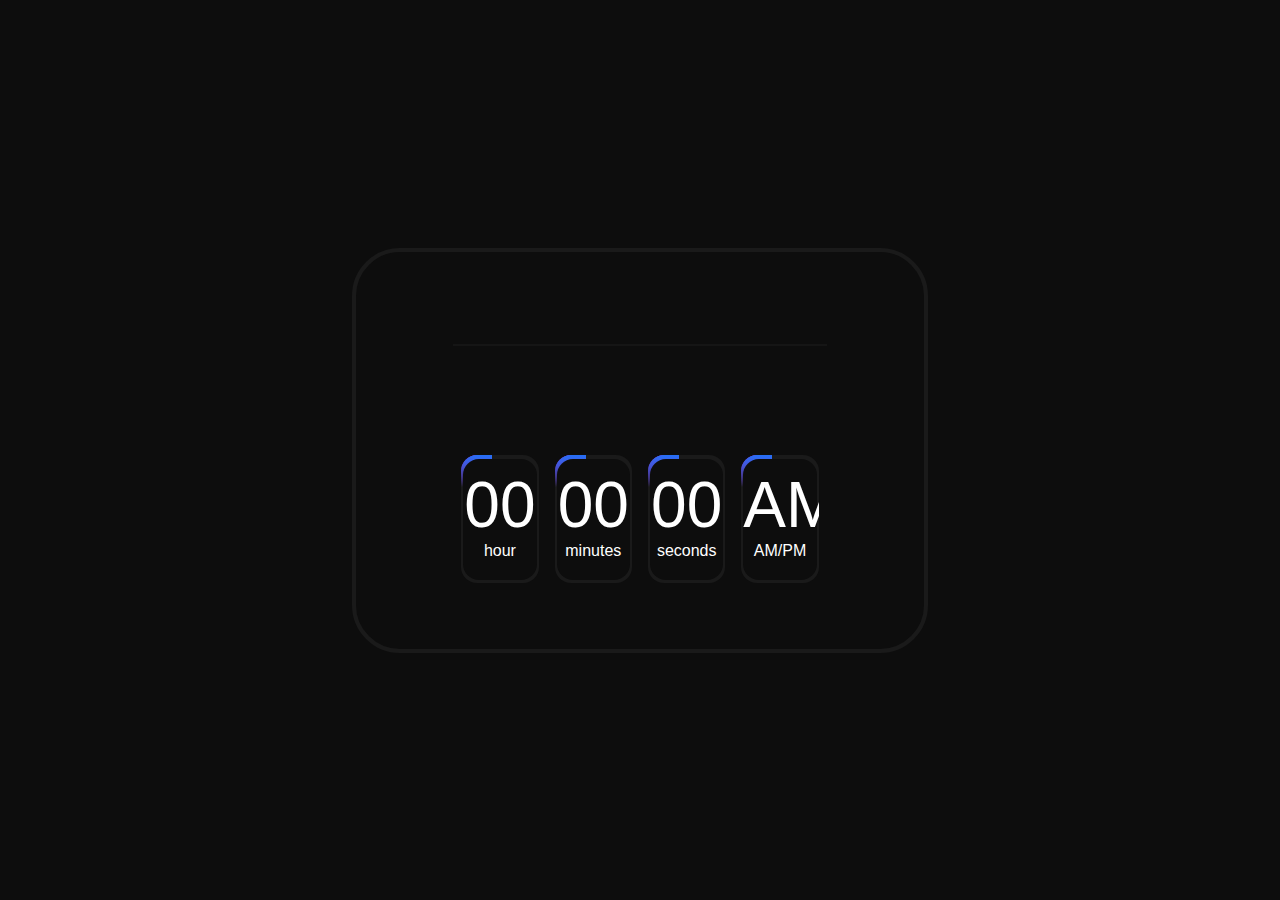
<file: clock/index.html>
<!DOCTYPE html>
<html lang="en">
<head>
  <meta charset="utf-8">
  <title>Digital Clock</title>
  <link rel="stylesheet" href="style.css">
</head>
<body>
  <main class="container">
    <h1 class="day" id="day"></h1>
    <div class="box">
      <div class="clock">
        <div class="front-clock">
          <div id="hour">00</div>
          <p>hour</p>
        </div>
      </div>
      <div class="clock">
        <div class="front-clock">
          <div id="minute">00</div>
          <p>minutes</p>
        </div>
      </div>
      <div class="clock">
        <div class="front-clock">
          <div id="second">00</div>
          <p>seconds</p>
        </div>
      </div>
      <div class="clock">
        <div class="front-clock">
          <div id="ampm">AM</div>
          <p>AM/PM</p>
        </div>
      </div>
    </div>
    <script src="app.js"></script>
  </main>
</body>
</html>
</file>
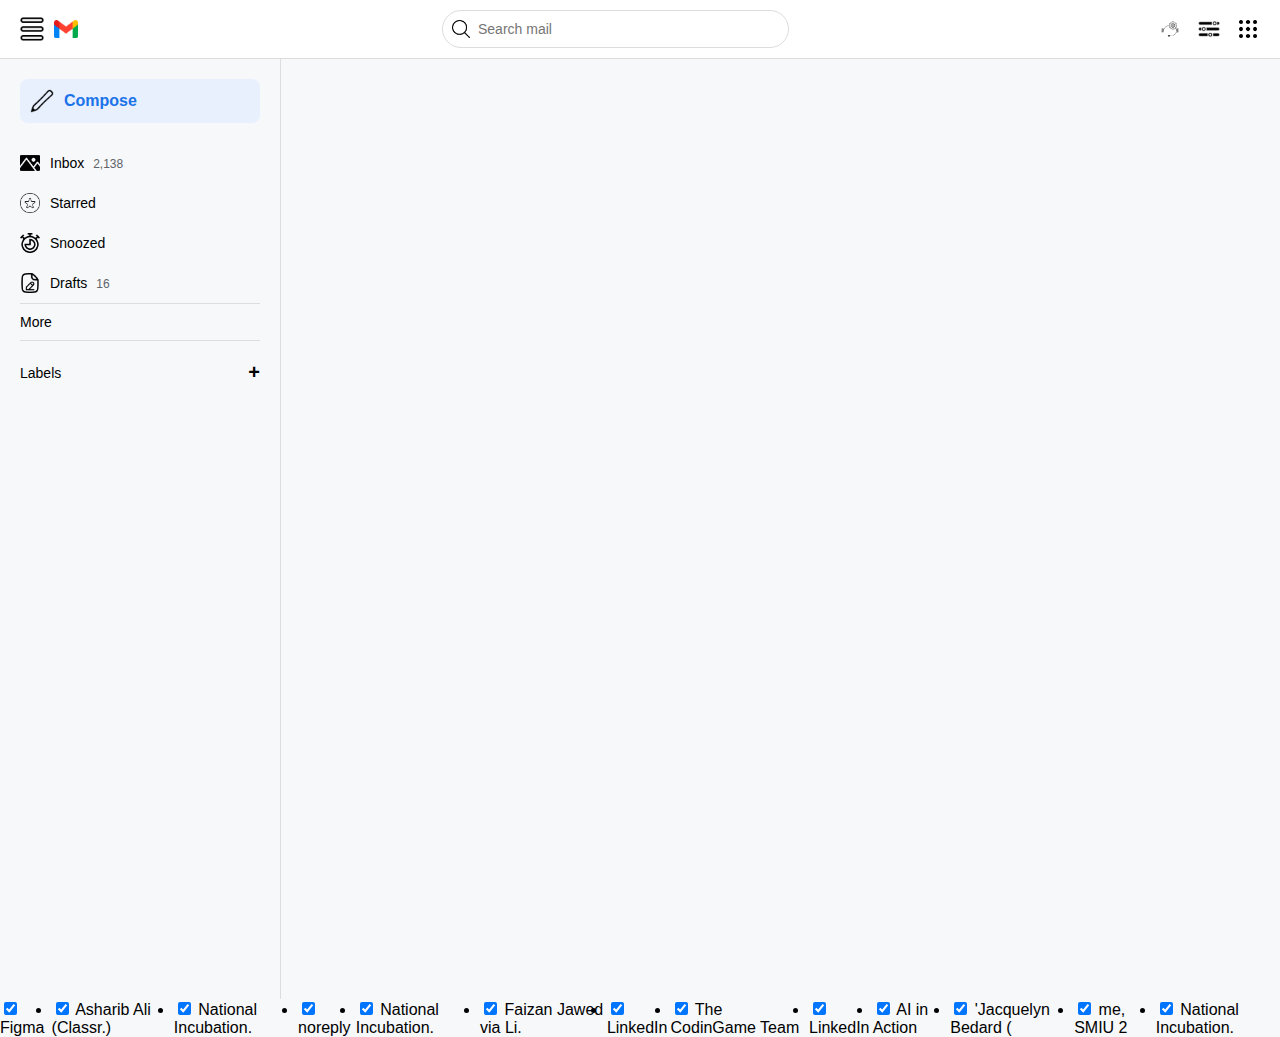
<file: gmail clone/index.html>
<!DOCTYPE html>
<html lang="en">
<head>
    <meta charset="UTF-8">
    <meta name="viewport" content="width=device-width, initial-scale=1.0">
    <title>Simple Navbar</title>
    <link rel="stylesheet" href="styles.css">
</head>
<body>

    <!-- Navbar -->
    <div class="navbar">
        <!-- Left side items -->
        <div class="left">
            <img src="./three-lines_8385288.png" alt="3 line menu">
            <img src="./gmail_5968534.png" alt="gmail logo">
        </div>

        <!-- Center items -->
        <div class="middle">
            <input type="text" placeholder="Search mail">
            <img src="./search-interface-symbol.png" alt="search">
        </div>

        <!-- Right side items -->
        <div class="right">
            <img src="./—Pngtree—technical support icon for your_4817714.png" alt="support">
            <img src="./setting_6423619.png" alt="setting">
            <img src="./dots-9-svgrepo-com.png" alt="app menu">
        </div>
    </div>

    <!-- Left sidebar -->
    <div class="sidebar">
        <!-- Compose button -->
        <div class="compose-box">
            <img src="./PEN ICON.png" alt="pen icon">
            <h2>Compose</h2>
        </div>
        <!-- Inbox -->
        <div class="sidebar-item">
            <img src="./image icon.png" alt="inbox icon">
            <h3>Inbox <span class="badge">2,138</span></h3>
        </div>
        <!-- Starred -->
        <div class="sidebar-item">
            <img src="./star icon.png" alt="star icon">
            <h3>Starred</h3>
        </div>
        <!-- Snoozed -->
        <div class="sidebar-item">
            <img src="./timmer icon.png" alt="clock icon">
            <h3>Snoozed</h3>
        </div>
        <!-- Drafts -->
        <div class="sidebar-item">
            <img src="./draft icon.png" alt="draft icon">
            <h3>Drafts <span class="badge">16</span></h3>
        </div>
        <!-- More -->
        <div class="sidebar-item more">
            <h3>More</h3>
        </div>
        <!-- Labels -->
        <div class="sidebar-item labels">
            <h3>Labels</h3>
            <span class="plus-icon">+</span>
        </div>
    </div>
    <div class=" middle ">

        <li><input type="checkbox" id="figma" checked> <label for="figma">Figma</label></li>
        <li><input type="checkbox" id="asharib" checked> <label for="asharib">Asharib Ali (Classr.)</label></li>
        <li><input type="checkbox" id="national" checked> <label for="national">National Incubation.</label></li>
        <li><input type="checkbox" id="noreply" checked> <label for="noreply">noreply</label></li>
        <li><input type="checkbox" id="national2" checked> <label for="national2">National Incubation.</label></li>
        <li><input type="checkbox" id="faizan" checked> <label for="faizan">Faizan Jawed via Li.</label></li>
        <li><input type="checkbox" id="linkedin" checked> <label for="linkedin">LinkedIn</label></li>
        <li><input type="checkbox" id="codinggame" checked> <label for="codinggame">The CodinGame Team</label></li>
        <li><input type="checkbox" id="linkedin2" checked> <label for="linkedin2">LinkedIn</label></li>
        <li><input type="checkbox" id="action" checked> <label for="action">AI in Action</label></li>
        <li><input type="checkbox" id="jacquelyn" checked> <label for="jacquelyn">'Jacquelyn Bedard (</label></li>
        <li><input type="checkbox" id="smiu" checked> <label for="smiu">me, SMIU 2</label></li>
        <li><input type="checkbox" id="national3" checked> <label for="national3">National Incubation.</label></li>
    </ul>
    </div>

</body>
</html>
</file>
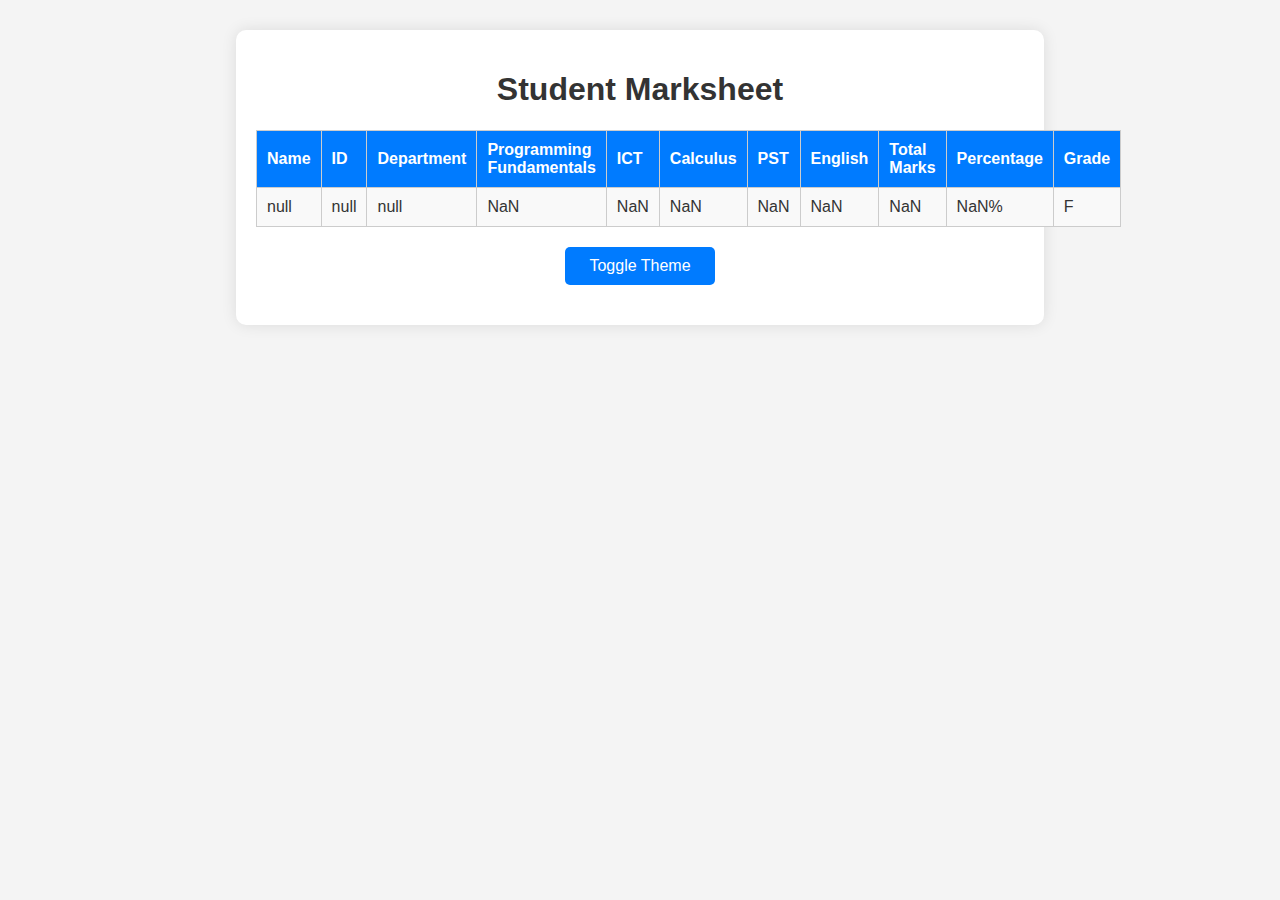
<file: MarkSheet_jS/index.html>
<!DOCTYPE html>
<html lang="en">
<head>
    <meta charset="UTF-8">
    <meta name="viewport" content="width=device-width, initial-scale=1.0">
    <title>Student Marksheet</title>
    <link rel="stylesheet" href="style.css">
</head>
<body class="light">

    <div id="container">
        <h1 id="title">Student Marksheet</h1>

        <div id="info">
            <table id="marksTable"></table>
        </div>

        <button class="theme-btn" onClick="toggleTheme()">Toggle Theme</button>
    </div>
    
    <script src="./app.js"></script>
</body>
</html>
</file>
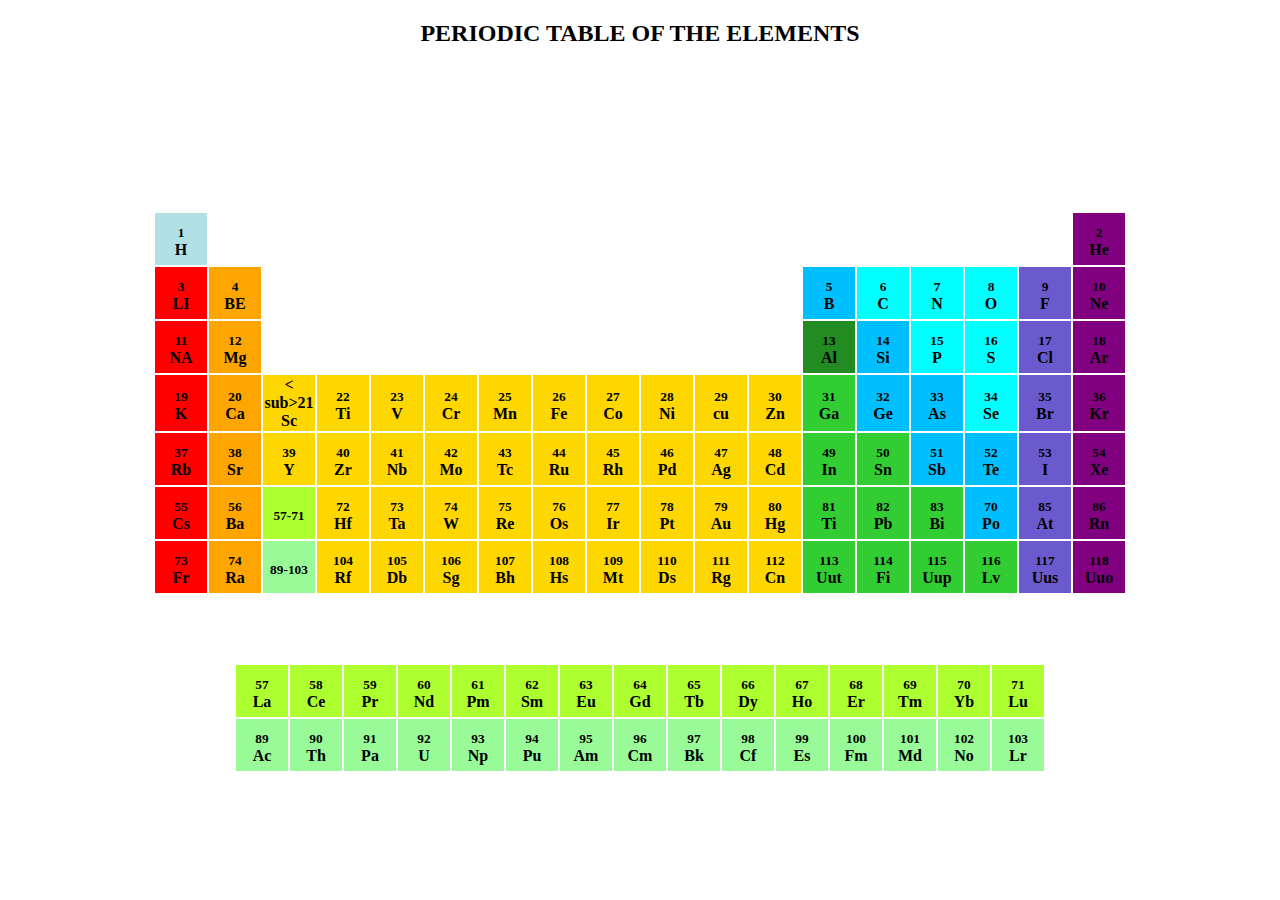
<file: PRIODETIC TABLE/index.html>
<!DOCTYPE html>
<html lang="en">
<head>
    <meta charset="UTF-8">
    <meta name="viewport" content="width=device-width, initial-scale=1.0">
    <title>Document</title>
</head>
<body>

    <center>
        <h2>PERIODIC TABLE OF THE ELEMENTS</h2>
    </center>
    <center>
        <table border="0">
<tr align="center">
    <th width="50" height=50" bgcolor="#B0E0E6" >  <sub>1</sub>  <br> H   </th>

    <div><th width="50" height="50"></th><th width="50" height="50"></th><th width="50" height="50"></th><th width="50" height="50"></th><th width="50" height="50"></th><th width="50" height="50"></th><th width="50" height="50"></th><th width="50" height="50"></th><th width="50" height="50"></th><th width="50" height="50"></th><th width="50" height="50"></th><th width="50" height="50"></th><th width="50" height="50"></th><th width="50" height="50"></th><th width="50" height="50"></th><th width="50" height="50"></th></div>
   <!-- Hidden empty cells end --> 
    <th width="50" height="50" bgcolor="#800080" >  <sub>2</sub>  <br> He </th>
</tr>
<br>

<tr align="center">
    <th width="50" height=50" bgcolor="#FF0000" >  <sub>3</sub>  <br> LI </th>

    <div><th width="50" height="50" bgcolor="#FFA500"> <sub>4</sub>  <br>  BE </th>
        <th width="50" height="50"></th>
        <th width="50" height="50"></th>
        <th width="50" height="50"></th>
        <th width="50" height="50"></th>
        <th width="50" height="50"></th>
        <th width="50" height="50"></th>
        <th width="50" height="50"></th>
        <th width="50" height="50"></th>
        <th width="50" height="50"></th>
        <th width="50" height="50"></th>
        <th width="50" height="50" bgcolor="#00BFFF">  <sub>5</sub>  <br> B </th>
        <th width="50" height="50" bgcolor="#00FFFF">  <sub>6</sub>  <br> C </th>
        <th width="50" height="50" bgcolor="#00FFFF">  <sub>7</sub>  <br> N </th>
        <th width="50" height="50" bgcolor="#00FFFF">  <sub>8</sub>  <br> O </th>
        <th width="50" height="50" bgcolor="#6A5ACD">  <sub>9</sub>  <br> F </th>
    </div>
        
        <th width="50" height="50" bgcolor="#800080" >  <sub>10</sub>  <br> Ne </th>
</tr>
<br>

<tr align="center">
    <th width="50" height=50" bgcolor="#FF0000" >  <sub>11</sub>  <br> NA </th>


    <div>
        <th width="50" height="50" bgcolor="#FFA500">  <sub>12</sub>  <br> Mg </th>
        <th width="50" height="50"></th>
        <th width="50" height="50"></th>
        <th width="50" height="50"></th>
        <th width="50" height="50"></th>
        <th width="50" height="50"></th>
        <th width="50" height="50"></th>
        <th width="50" height="50"></th>
        <th width="50" height="50"></th>
        <th width="50" height="50"></th>
        <th width="50" height="50"></th>
        <th width="50" height="50" bgcolor="#228B22">  <sub>13</sub>  <br> Al </th>
        <th width="50" height="50" bgcolor="#00BFFF">  <sub>14</sub>  <br> Si </th>
        <th width="50" height="50" bgcolor="#00FFFF">  <sub>15</sub>  <br> P </th>
        <th width="50" height="50" bgcolor="#00FFFF">  <sub>16</sub>  <br> S </th>
        <th width="50" height="50" bgcolor="#6A5ACD">  <sub>17</sub>  <br> Cl </th>
    </div>
    <th width="50" height="50" bgcolor="#800080" >  <sub>18</sub>  <br> Ar </th>
</tr>

<br>

<tr align="center">
    <th width="50" height=50" bgcolor="#FF0000" >        <sub>19</sub>  <br> K </th>
 
    <div><th width="50" height="50" bgcolor="#FFA500">  <sub>20</sub>  <br> Ca </th>
        <th width="50" height="50" bgcolor="#FFD700">  < sub>21</sub>  <br> Sc</th>
        <th width="50" height="50" bgcolor="#FFD700">   <sub>22</sub>  <br> Ti</th>
        <th width="50" height="50" bgcolor="#FFD700">   <sub>23</sub>  <br> V</th>
        <th width="50" height="50" bgcolor="#FFD700">   <sub>24</sub>  <br> Cr</th>
        <th width="50" height="50" bgcolor="#FFD700">   <sub>25</sub>  <br> Mn</th>
        <th width="50" height="50" bgcolor="#FFD700">   <sub>26</sub>  <br> Fe</th>
        <th width="50" height="50" bgcolor="#FFD700">   <sub>27</sub>  <br> Co</th>
        <th width="50" height="50" bgcolor="#FFD700">   <sub>28</sub>  <br> Ni</th>
        <th width="50" height="50" bgcolor="#FFD700">   <sub>29</sub>  <br> cu</th>
        <th width="50" height="50" bgcolor="#FFD700">   <sub>30</sub>  <br> Zn</th>
        <th width="50" height="50" bgcolor="#32CD32">   <sub>31</sub>  <br> Ga</th>
        <th width="50" height="50" bgcolor="#00BFFF">   <sub>32</sub>  <br> Ge</th>
        <th width="50" height="50" bgcolor="#00BFFF" > <sub>33</sub>  <br> As</th>
        <th width="50" height="50" bgcolor="#00FFFF">  <sub>34</sub>  <br> Se</th>
        <th width="50" height="50" bgcolor="#6A5ACD">  <sub>35</sub>  <br> Br</th>
    </div>
    <th width="50" height="50" bgcolor="#800080" > <sub>36</sub>  <br> Kr </th>
</tr>

<br>

<tr align="center">
    <th width="50" height=50" bgcolor="#FF0000" >  <sub>37</sub>  <br> Rb </th>

    <div><th width="50" height="50" bgcolor="#FFA500"> <sub>38</sub>  <br> Sr </th>
        <th width="50" height="50" bgcolor="#FFD700">  <sub>39</sub>  <br> Y</th>
        <th width="50" height="50" bgcolor="#FFD700">  <sub>40</sub>  <br> Zr</th>
        <th width="50" height="50" bgcolor="#FFD700">  <sub>41</sub>  <br> Nb</th>
        <th width="50" height="50" bgcolor="#FFD700">  <sub>42</sub>  <br> Mo</th>
        <th width="50" height="50" bgcolor="#FFD700">  <sub>43</sub>  <br> Tc</th>
        <th width="50" height="50" bgcolor="#FFD700">  <sub>44</sub>  <br> Ru </th>
        <th width="50" height="50" bgcolor="#FFD700">  <sub>45</sub>  <br> Rh</th>
        <th width="50" height="50" bgcolor="#FFD700">  <sub>46</sub>  <br> Pd</th>
        <th width="50" height="50" bgcolor="#FFD700">  <sub>47</sub>  <br> Ag</th>
        <th width="50" height="50" bgcolor="#FFD700">  <sub>48</sub>  <br> Cd</th>
        <th width="50" height="50" bgcolor="#32CD32">  <sub>49</sub>  <br> In</th>
        <th width="50" height="50" bgcolor="#32CD32">  <sub>50</sub>  <br> Sn</th>
        <th width="50" height="50" bgcolor="#00BFFF">  <sub>51</sub>  <br> Sb</th>
        <th width="50" height="50" bgcolor="#00BFFF"> <sub>52</sub>  <br> Te</th>
        <th width="50" height="50" bgcolor="#6A5ACD"> <sub>53</sub>  <br> I</th>
    </div>
    <th width="50" height="50" bgcolor="#800080" > <sub>54</sub>  <br> Xe </th>
</tr>

<br>

<tr align="center">
    <th width="50" height=50" bgcolor="#FF0000" >  <sub>55</sub>  <br> Cs </th>

    <div><th width="50" height="50" bgcolor="#FFA500"> <sub>56</sub>  <br> Ba </th>
        <th width="50" height="50" bgcolor="#ADFF2F">  <sub>57-71</sub>  <br> </th>
        <th width="50" height="50" bgcolor="#FFD700">  <sub>72</sub>  <br> Hf</th>
        <th width="50" height="50" bgcolor="#FFD700">  <sub>73</sub>  <br> Ta</th>
        <th width="50" height="50" bgcolor="#FFD700">  <sub>74</sub>  <br> W</th>
        <th width="50" height="50" bgcolor="#FFD700">  <sub>75</sub>  <br> Re</th>
        <th width="50" height="50" bgcolor="#FFD700">  <sub>76</sub>  <br> Os</th>
        <th width="50" height="50" bgcolor="#FFD700">  <sub>77</sub>  <br>  Ir</th>
        <th width="50" height="50" bgcolor="#FFD700"> <sub>78</sub>  <br> Pt</th>
        <th width="50" height="50" bgcolor="#FFD700"> <sub>79</sub>  <br> Au</th>
        <th width="50" height="50" bgcolor="#FFD700"> <sub>80</sub>  <br> Hg</th>
        <th width="50" height="50" bgcolor="#32CD32"> <sub>81</sub>  <br> Ti</th>
        <th width="50" height="50" bgcolor="#32CD32"> <sub>82</sub>  <br> Pb</th>
        <th width="50" height="50" bgcolor="#32CD32"> <sub>83</sub>  <br> Bi</th>
        <th width="50" height="50" bgcolor="#00BFFF"> <sub>70</sub>  <br> Po</th>
        <th width="50" height="50" bgcolor="#6A5ACD">  <sub>85</sub>  <br> At</th>
    </div>
    <th width="50" height="50" bgcolor="#800080" > <sub>86</sub>  <br> Rn </th>
</tr>

<br>

<tr align="center">
    <th width="50" height=50" bgcolor="#FF0000" > <sub>73</sub>  <br> Fr </th>

    <div><th width="50" height="50" bgcolor="#FFA500">  <sub>74</sub>  <br> Ra </th>
        <th width="50" height="50" bgcolor="#98FB98"> <sub>89-103</sub>  <br> </th>
        <th width="50" height="50" bgcolor="#FFD700"> <sub>104</sub>  <br> Rf</th>
        <th width="50" height="50" bgcolor="#FFD700"> <sub>105</sub>  <br> Db</th>
        <th width="50" height="50" bgcolor="#FFD700"> <sub>106</sub>  <br> Sg</th>
        <th width="50" height="50" bgcolor="#FFD700"> <sub>107</sub>  <br> Bh</th>
        <th width="50" height="50" bgcolor="#FFD700"> <sub>108</sub>  <br> Hs</th>
        <th width="50" height="50" bgcolor="#FFD700"> <sub>109</sub>  <br> Mt</th>
        <th width="50" height="50" bgcolor="#FFD700"> <sub>110</sub>  <br> Ds</th>
        <th width="50" height="50" bgcolor="#FFD700"> <sub>111</sub>  <br> Rg</th>
        <th width="50" height="50" bgcolor="#FFD700"> <sub>112</sub>  <br> Cn</th>
        <th width="50" height="50" bgcolor="#32CD32"> <sub>113</sub>  <br> Uut</th>
        <th width="50" height="50" bgcolor="#32CD32"> <sub>114</sub>  <br> Fi</th>
        <th width="50" height="50" bgcolor="#32CD32"> <sub>115</sub>  <br> Uup</th>
        <th width="50" height="50" bgcolor="#32CD32"> <sub>116</sub>  <br> Lv</th>
        <th width="50" height="50" bgcolor="#6A5ACD"> <sub>117</sub>  <br> Uus</th></div>
    <th width="50" height="50" bgcolor="#800080" >  <sub>118</sub>  <br> Uuo </th>
</tr>

<br>


<br>

        </table border="0">
    </p>

    <table>
        <br>
        <br>
        <p>
            <tr>

             <th width="50" height="50" bgcolor="#ADFF2F"> <sub>57</sub>  <br> La</th>
             <th width="50" height="50" bgcolor="#ADFF2F"> <sub>58</sub>  <br> Ce</th>
             <th width="50" height="50" bgcolor="#ADFF2F"> <sub>59</sub>  <br> Pr</th>
             <th width="50" height="50" bgcolor="#ADFF2F"> <sub>60</sub>  <br> Nd</th>
             <th width="50" height="50" bgcolor="#ADFF2F"> <sub>61</sub>  <br> Pm</th>
             <th width="50" height="50" bgcolor="#ADFF2F"> <sub>62</sub>  <br> Sm</th>
             <th width="50" height="50" bgcolor="#ADFF2F"> <sub>63</sub>  <br> Eu</th>
             <th width="50" height="50" bgcolor="#ADFF2F"> <sub>64</sub>  <br> Gd</th>
             <th width="50" height="50" bgcolor="#ADFF2F"> <sub>65</sub>  <br> Tb</th>
             <th width="50" height="50" bgcolor="#ADFF2F"> <sub>66</sub>  <br> Dy</th>
             <th width="50" height="50" bgcolor="#ADFF2F"> <sub>67</sub>  <br> Ho</th>
             <th width="50" height="50" bgcolor="#ADFF2F"> <sub>68</sub>  <br> Er</th>
             <th width="50" height="50" bgcolor="#ADFF2F"> <sub>69</sub>  <br> Tm</th>
             <th width="50" height="50" bgcolor="#ADFF2F"> <sub>70</sub>  <br> Yb</th>
             <th width="50" height="50" bgcolor="#ADFF2F"> <sub>71</sub>  <br> Lu</th>
     
            </tr>     
         </p>
         <p>
            <tr>
     
             <th width="50" height="50" bgcolor="#98FB98"> <sub>89</sub>  <br> Ac</th>
             <th width="50" height="50" bgcolor="#98FB98"> <sub>90</sub>  <br> Th</th>
             <th width="50" height="50" bgcolor="#98FB98"> <sub>91</sub>  <br> Pa</th>
             <th width="50" height="50" bgcolor="#98FB98"> <sub>92</sub>  <br> U</th>
             <th width="50" height="50" bgcolor="#98FB98"> <sub>93</sub>  <br> Np</th>
             <th width="50" height="50" bgcolor="#98FB98"> <sub>94</sub>  <br> Pu</th>
             <th width="50" height="50" bgcolor="#98FB98"> <sub>95</sub>  <br> Am</th>
             <th width="50" height="50" bgcolor="#98FB98"> <sub>96</sub>  <br> Cm</th>
             <th width="50" height="50" bgcolor="#98FB98"> <sub>97</sub>  <br> Bk</th>
             <th width="50" height="50" bgcolor="#98FB98"> <sub>98</sub>  <br> Cf</th>
             <th width="50" height="50" bgcolor="#98FB98"> <sub>99</sub>  <br> Es</th>
             <th width="50" height="50" bgcolor="#98FB98"> <sub>100</sub>  <br> Fm</th>
             <th width="50" height="50" bgcolor="#98FB98"> <sub>101</sub>  <br> Md</th>
             <th width="50" height="50" bgcolor="#98FB98"> <sub>102</sub>  <br> No</th>
             <th width="50" height="50" bgcolor="#98FB98"> <sub>103</sub>  <br> Lr</th>
     
            </tr>     
         </p>
         
    </table>
</center>
</body>
</html>
</file>
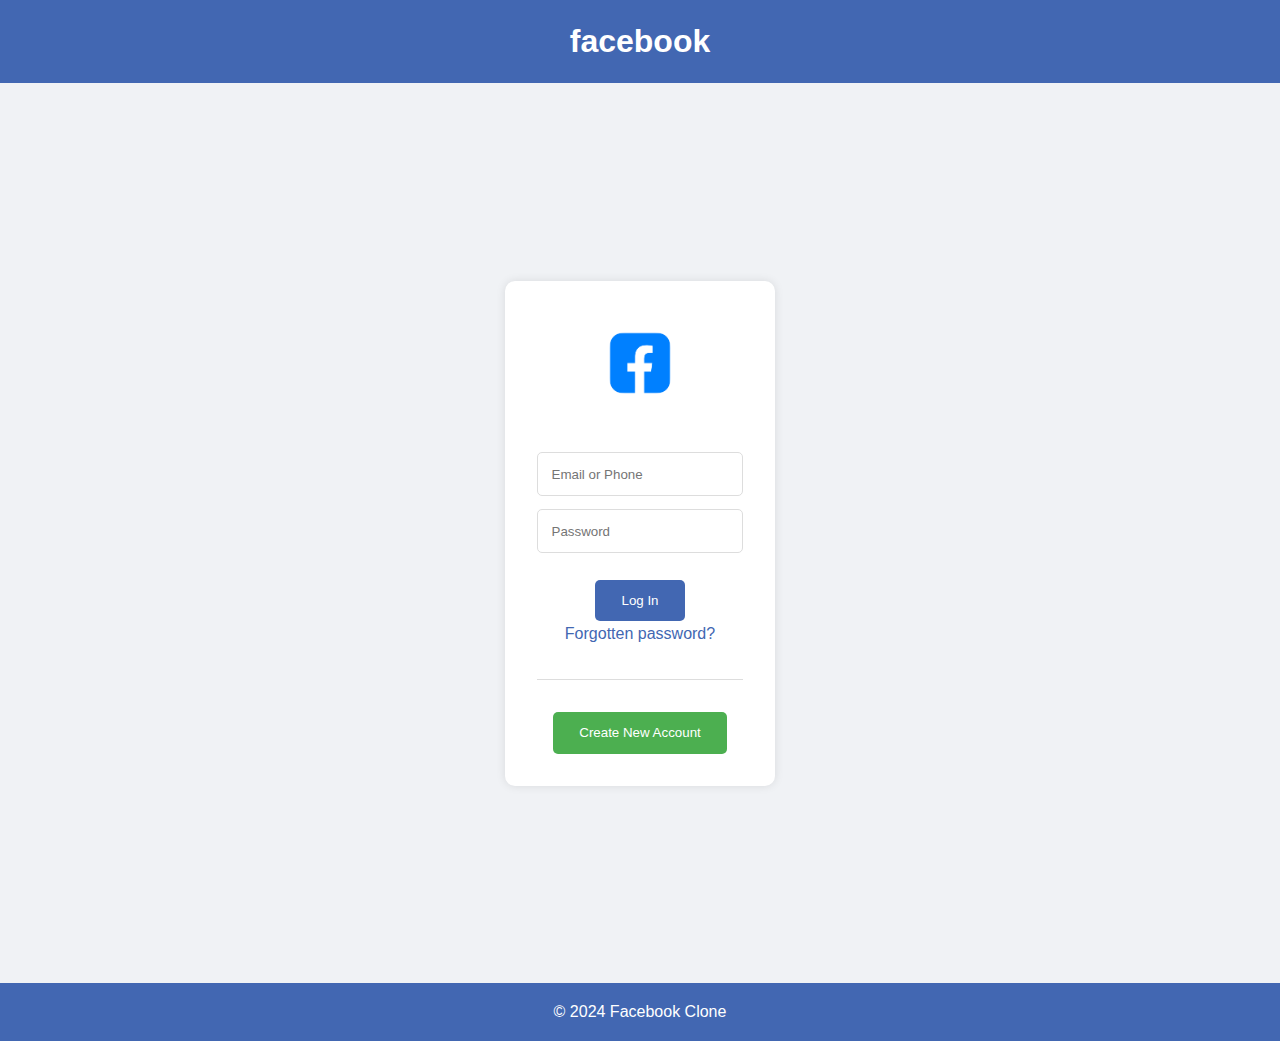
<file: facebook/fbindex.html>
<!DOCTYPE html>
<html lang="en">
<head>
    <meta charset="UTF-8">
    <meta name="viewport" content="width=device-width, initial-scale=1.0">
    <title>Facebook Clone</title>
    <link rel="stylesheet" href="./style.css">
</head>
<body>
    <header>
        <div class="logo">facebook</div>
    </header>
    <main>
        <div class="container">
            <div class="info">
                
                <img src="./fblogo.webp" alt="Connect with friends">
                
            </div>
            <div class="login-form">
                <form action="#">
                    <input type="text" placeholder="Email or Phone" required>
                    <input type="password" placeholder="Password" required>
                    <button type="submit">Log In</button>
                    <a href="#">Forgotten password?</a>
                    <hr>
                    <button class="create-account">Create New Account</button>
                </form>
            </div>
        </div>
    </main>
    <footer>
        <p>© 2024 Facebook Clone</p>
    </footer>
</body>
</html>
</file>
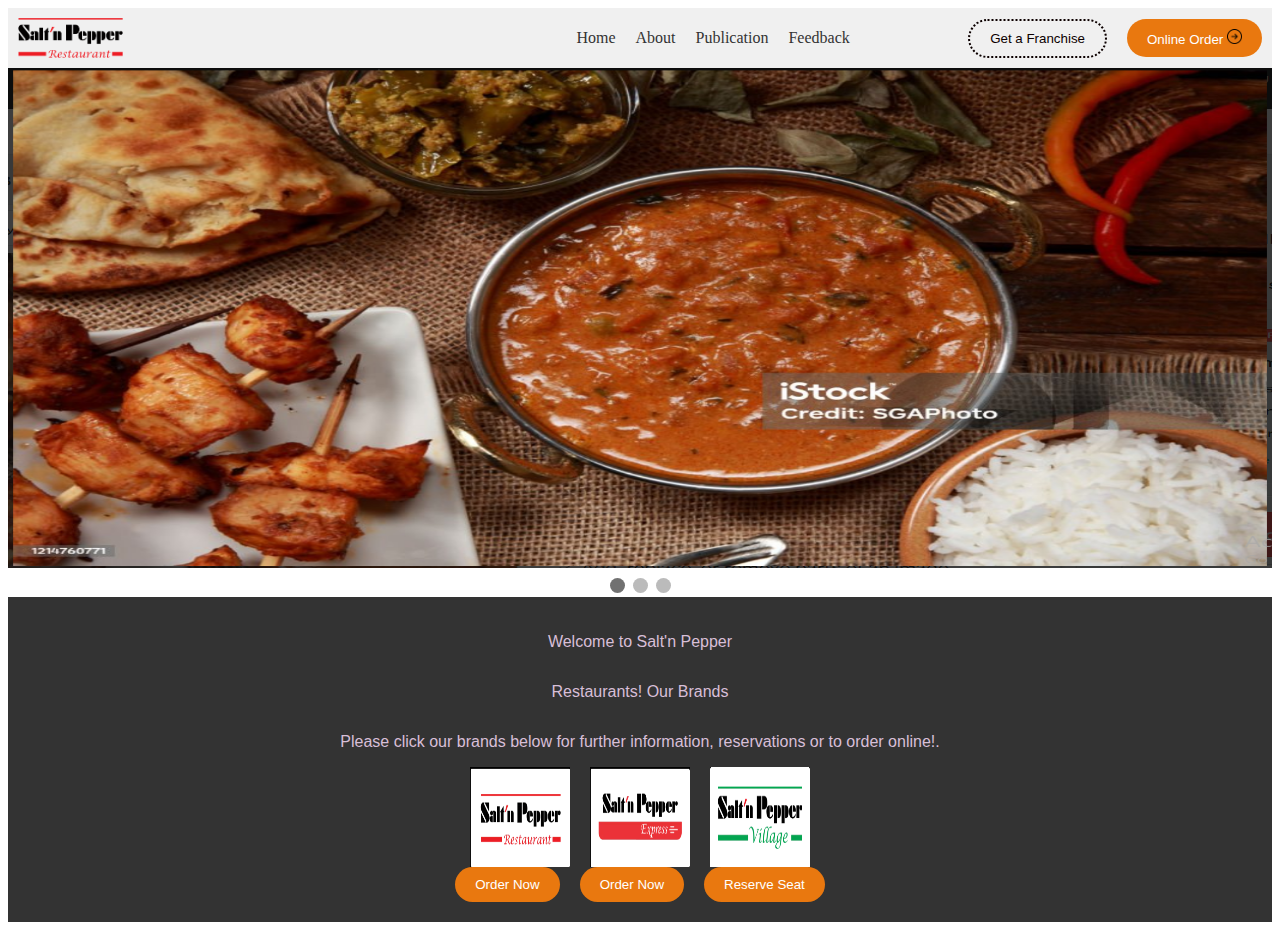
<file: sal web ass/clotindex.html>
<!DOCTYPE html>
<html lang="en">
<head>
    <meta charset="UTF-8">
    <meta name="viewport" content="width=device-width, initial-scale=1.0">
    <title>Clone Website</title>
    <link rel="stylesheet" href="clotstyle.css">
</head>
<body>
    <header>
        <div class="logo-container">
            <img class="logo" src="./brand1.png" alt="Logo">
        </div>
        <nav>
            <ul>
                <li><a href="#">Home</a></li>
                <li><a href="#">About</a></li>
                <li><a href="#">Publication</a></li>
                <li><a href="#">Feedback</a></li>
            </ul>
        </nav>
        <div class="button-container">
            <a class="frnch" href="#"> 
                <button class="btn">Get a Franchise</button>
            </a>
            <a class="order" href="#"> 
                <button class="btn">Online Order <img class="arrow" src="./right.png" alt="icon"></button>
            </a>
        </div>
    </header>

    <div class="slider">
        <img id="img-1" src="./korma.png" alt="Image 1">
        <img id="img-2" src="./murg curry.png" alt="Image 2">
        <img id="img-3" src="./thali.png" alt="Image 3">
    </div>
    <div class="navigation-button">
        <span class="dot active" onclick="changeSlide(0)"></span>
        <span class="dot" onclick="changeSlide(1)"></span>
        <span class="dot" onclick="changeSlide(2)"></span>
    </div>
    <div class="center-text">
        <p class="first-line">Welcome to Salt'n Pepper</p>
        <p class="second-line">Restaurants! Our Brands</p>
        <p class="third-line">Please click our brands below for further information, reservations or to order online!.</p>
        <div class="text-image">
            <img class="salt" src="./spresturant.png" alt="1">
            <img class="salt" src="./spexpress.png" alt="2">
            <img class="salt" src="./spvillage.png" alt="3">
        </div>
        <div class="btn-container">
            <button class="btn-o">Order Now</button>
            <button class="btn-o">Order Now</button>
            <button class="btn-o">Reserve Seat</button>
        </div>
    


    <script>
        let slideIndex = 0;
        showSlides();

        function showSlides() {
            let slides = document.querySelectorAll(".slider img");
            let dots = document.querySelectorAll(".dot");

            slides.forEach((slide, index) => {
                slide.style.display = (index === slideIndex) ? "block" : "none";
                dots[index].className = dots[index].className.replace(" active", "");
            });

            dots[slideIndex].className += " active";
            slideIndex = (slideIndex + 1) % slides.length;
            setTimeout(showSlides, 2000); // Change image every 2 seconds
        }

        function changeSlide(index) {
            slideIndex = index;
            showSlides();
        }
    </script>
</body>
</html>
</file>
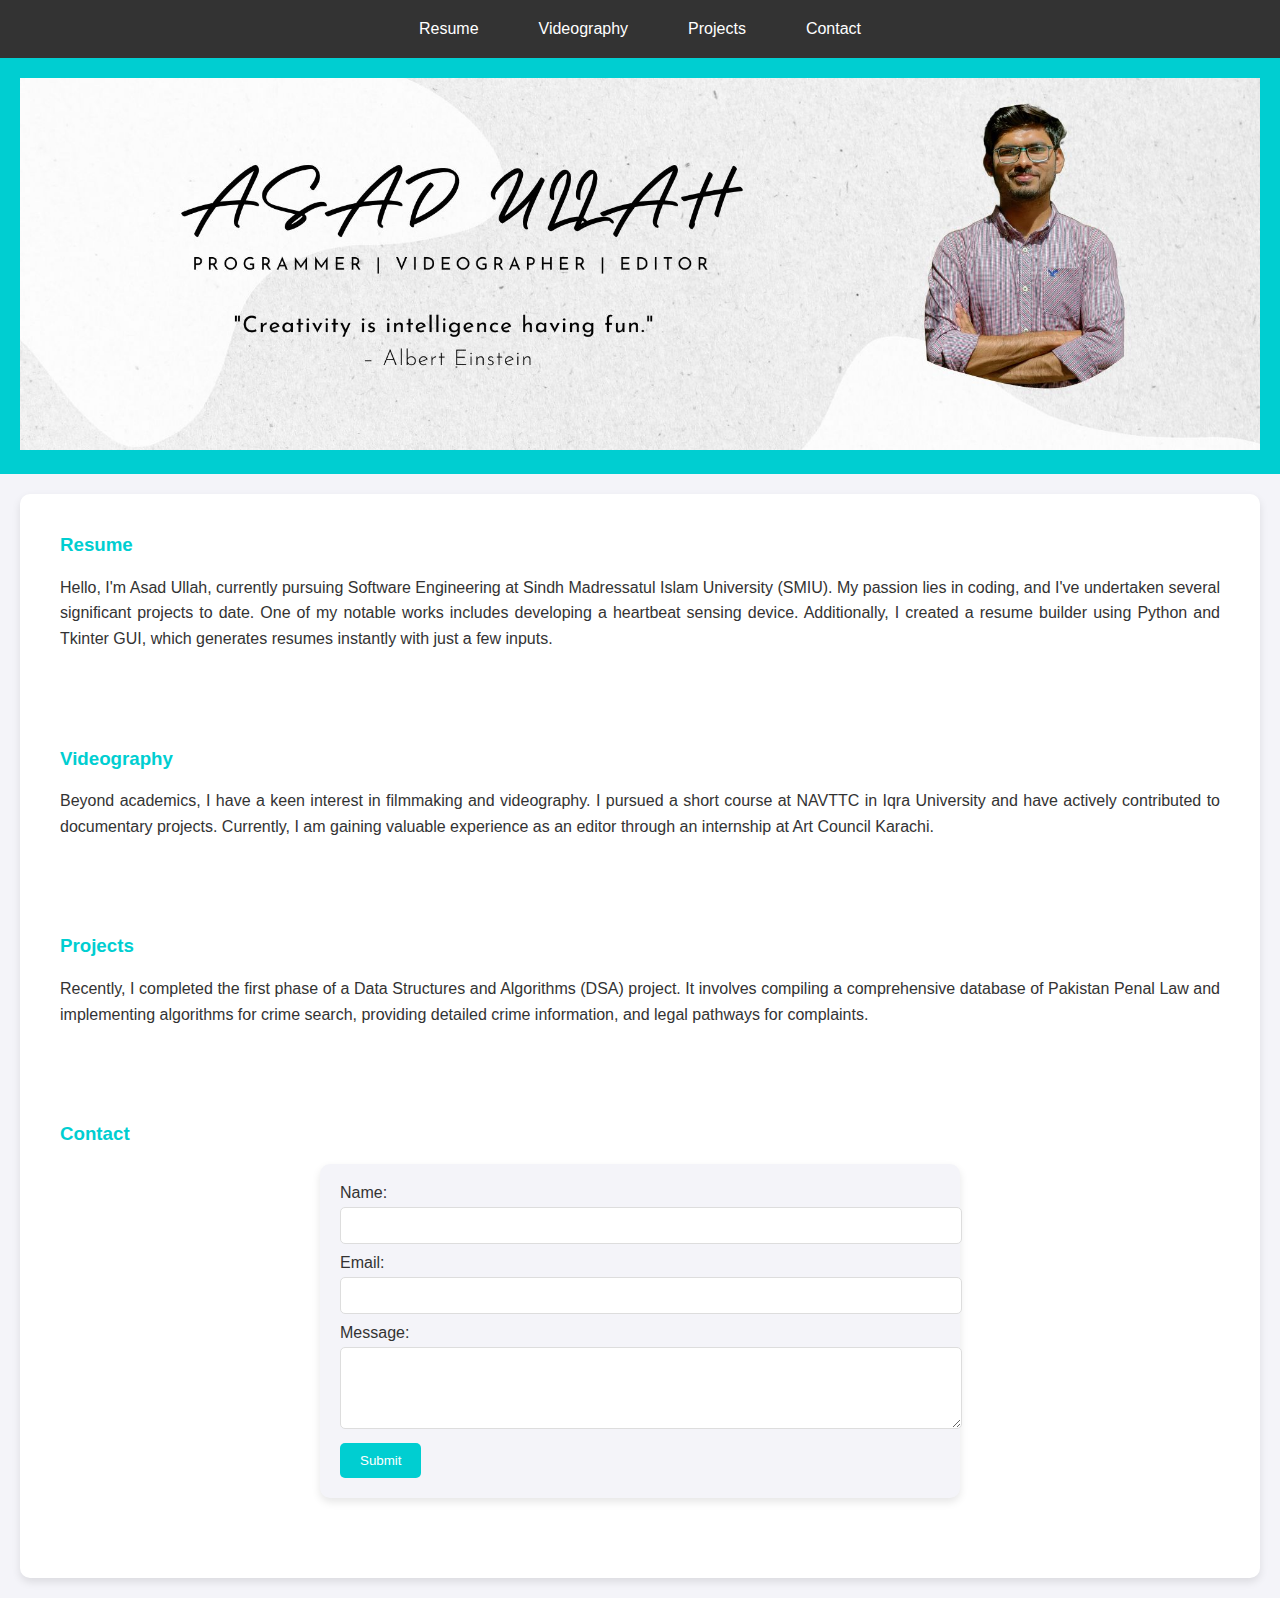
<file: web_assighnment/my web - Copy.html>
<!DOCTYPE html>
<html lang="en">
<head>
    <meta charset="UTF-8">
    <meta name="viewport" content="width=device-width, initial-scale=1.0">
    <title>Asad Ullah Shaikh Portfolio</title>
    <link rel="stylesheet" href="web.css">
</head>
<body>

    <div class="menu">
        <a href="#resume">Resume</a>
        <a href="videos.html">Videography</a>
        <a href="images.html">Projects</a>
        <a href="#contact">Contact</a>
    </div>

    <div class="header">
        <img src="Neutral Creative Professional LinkedIn Article Cover Image (1).jpg" alt="">
        
    </div>


    <div class="content">
        <div class="sections" id="resume">
            <h3>Resume</h3>
            <p>Hello, I'm Asad Ullah, currently pursuing Software Engineering at Sindh Madressatul Islam University (SMIU). My passion lies in coding, and I've undertaken several significant projects to date. One of my notable works includes developing a heartbeat sensing device. Additionally, I created a resume builder using Python and Tkinter GUI, which generates resumes instantly with just a few inputs.</p>
        </div>

        <div class="sections" id="videography">
            <h3>Videography</h3>
            <p>Beyond academics, I have a keen interest in filmmaking and videography. I pursued a short course at NAVTTC in Iqra University and have actively contributed to documentary projects. Currently, I am gaining valuable experience as an editor through an internship at Art Council Karachi.</p>
        </div>

        <div class="sections" id="projects">
            <h3>Projects</h3>
            <p>Recently, I completed the first phase of a Data Structures and Algorithms (DSA) project. It involves compiling a comprehensive database of Pakistan Penal Law and implementing algorithms for crime search, providing detailed crime information, and legal pathways for complaints.</p>
        </div>

        <div class="sections" id="contact">
            <h3>Contact</h3>
            <div class="contact-form">
                <form action="submit_form.php" method="post">
                    <label for="name">Name:</label>
                    <input type="text" id="name" name="name" required>

                    <label for="email">Email:</label>
                    <input type="email" id="email" name="email" required>

                    <label for="message">Message:</label>
                    <textarea id="message" name="message" rows="4" required></textarea>

                    <button type="submit">Submit</button>
                </form>
            </div>
        </div>
    </div>

</body>
</html>
</file>
<file: clock/style.css>
* {
  margin: 0;
  padding: 0;
  box-sizing: border-box;
}

body {
  background-color: #0d0d0d;
  font-family: sans-serif;
  height: 100vh;
  display: flex;
  justify-content: center; /* Center horizontally */
  align-items: center; /* Center vertically */
}

.container {
  height: 45%;
  width: 45%;
  display: grid;
  grid-template-rows: 35% 65%;
  align-items: center;
  justify-content: center;
  border: 0.3rem solid #1a1a1a;
  border-radius: 3rem;
}

h1 {
  margin-top: 3rem;
  font-size: 3.5rem;
  text-align: center;
  padding: 0 1rem;
  border-bottom: 2px solid rgba(26, 26, 26, 0.7);
  background: linear-gradient(90deg, #00dbde, #fc00ff);
  -webkit-background-clip: text;
  -webkit-text-fill-color: transparent;
}

.box {
  height: 100%;
  width: 100%;
  display: flex;
  align-items: center;
  justify-content: center;
}

.clock {
  display: flex;
  flex-direction: column;
  justify-content: center;
  align-items: center;
  margin: 0.5rem;
  width: 70%;
  height: 8rem;
  color: #fff;
  background-color: #1a1a1a;
  position: relative;
  border-radius: 1rem;
  font-size: 4rem;
  overflow: hidden;
}

.clock p {
  font-size: 1rem;
}

.clock::before {
  content: "";
  position: absolute;
  top: -50%;
  left: -50%;
  width: 90%;
  height: 8rem;
  background: linear-gradient(0deg, transparent, transparent, #2370f5, #2370f5, #2370f5);
  z-index: 1;
  transform-origin: bottom right;
  animation: animate 5s linear infinite;
}

.clock::after {
  content: "";
  position: absolute;
  top: -50%;
  left: -50%;
  width: 90%;
  height: 8rem;
  background: linear-gradient(0deg, transparent, transparent, #b91fdc, #b91fdc, #b91fdc);
  z-index: 0;
  transform-origin: bottom right;
  animation: animate 5s linear infinite;
  animation-delay: -3s;
}

@keyframes animate {
  0% {
    transform: rotate(0deg);
  }
  100% {
    transform: rotate(360deg);
  }
}

.front-clock {
  text-align: center;
  padding-top: 0.6rem;
  background-color: #0d0d0d;
  width: 95%;
  height: 95%;
  border-radius: 1rem;
  z-index: 1;
}

@media (max-width: 890px) {
  .container {
    width: 60%;
  }
}

@media (max-width: 590px) {
  .container {
    grid-template-rows: 20% 80%;
  }

  h1 {
    margin-top: 0;
  }

  .box {
    display: grid;
    grid-template-rows: 33% 33% 33% 33%;
  }
}
</file>
<file: gmail clone/styles.css>
body {
    font-family: Arial, sans-serif;
    margin: 0;
    padding: 0;
    background-color: #f6f8fa;
}

/* Navbar container */
.navbar {
    display: flex;
    justify-content: space-between;
    align-items: center;
    background-color: #fff;
    padding: 10px 20px;
    border-bottom: 1px solid #ddd;
}

/* Left side */
.left {
    display: flex;
    align-items: center;
}

.left img {
    margin-right: 10px;
    width: 24px;
    height: 24px;
}

/* Center (Middle) */
.middle {
    display: flex;
    align-items: center;
    justify-content: center;
    position: relative;
}

.middle input[type="text"] {
    padding: 10px;
    font-size: 14px;
    border-radius: 24px;
    border: 1px solid #ddd;
    width: 300px;
    padding-left: 35px;
}

.middle img {
    position: absolute;
    left: 10px;
    width: 18px;
    height: 18px;
}

/* Right side */
.right {
    display: flex;
    align-items: center;
}

.right img {
    margin-left: 15px;
    width: 24px;
    height: 24px;
}

/* Sidebar */
.sidebar {
    background-color: #f6f8fa;
    padding: 20px;
    width: 240px;
    border-right: 1px solid #ddd;
    height: 100vh;
}

/* Compose button */
.compose-box {
    display: flex;
    align-items: center;
    background-color: #e8f0fe;
    padding: 10px;
    margin-bottom: 20px;
    border-radius: 8px;
    cursor: pointer;
}

.compose-box img {
    width: 24px;
    height: 24px;
    margin-right: 10px;
}

.compose-box h2 {
    font-size: 16px;
    margin: 0;
    color: #1a73e8;
}

/* Sidebar items */
.sidebar-item {
    display: flex;
    align-items: center;
    padding: 10px 0;
    cursor: pointer;
}

.sidebar-item img {
    width: 20px;
    height: 20px;
    margin-right: 10px;
}

.sidebar-item h3 {
    font-size: 14px;
    margin: 0;
    font-weight: normal;
}

.badge {
    font-size: 12px;
    color: #5f6368;
    margin-left: 5px;
}

.more {
    padding: 10px 0;
    border-top: 1px solid #ddd;
    border-bottom: 1px solid #ddd;
}

.labels {
    display: flex;
    justify-content: space-between;
    align-items: center;
    padding-top: 20px;
}

.plus-icon {
    font-size: 20px;
    font-weight: bold;
    cursor: pointer;
}
/* List box */
.list-box {
    padding: 20px;
    border: 1px solid #ddd;
    margin-left: 20px;
    border-radius: 8px;
    background-color: #fff;
    width: calc(100% - 280px); /* Adjusting for sidebar width */
    box-shadow: 0 2px 4px rgba(0,0,0,0.1);
    box-sizing: border-box;
}

.list-box ul {
    list-style-type: none;
    padding: 0;
    margin: 0;
}

.list-box li {
    padding: 10px 0;
    display: flex;
    align-items: center;
}

.list-box li label {
    margin-left: 10px;
}
.slidlist {
    display: flex;
    align-items: center;
    justify-content: center;
    position: relative;
    padding-left: 30%;

}
</file>
<file: MarkSheet_jS/style.css>
/* General styles for body */
body {
    font-family: 'Arial', sans-serif;
    margin: 0;
    padding: 0;
    background-color: #f4f4f4;
    transition: background-color 0.5s ease-in-out, color 0.5s ease-in-out;
}

h1 {
    text-align: center;
    color: #333;
}

#container {
    width: 60%;
    margin: 30px auto;
    padding: 20px;
    background-color: white;
    box-shadow: 0px 0px 15px rgba(0, 0, 0, 0.1);
    border-radius: 10px;
}

/* Styling the table */
table {
    width: 100%;
    border-collapse: collapse;
    margin-top: 20px;
}

th, td {
    border: 1px solid #ccc;
    padding: 10px;
    text-align: left;
    font-size: 16px;
}

th {
    background-color: #007bff;
    color: white;
}

td {
    background-color: #f9f9f9;
}

/* Button styling */
.theme-btn {
    display: block;
    width: 150px;
    margin: 20px auto;
    padding: 10px;
    background-color: #007bff;
    color: white;
    border: none;
    border-radius: 5px;
    cursor: pointer;
    font-size: 16px;
    transition: background-color 0.3s;
}

.theme-btn:hover {
    background-color: #0056b3;
}

.light {
    background-color: #f4f4f4;
    color: #333;
}

.dark {
    background-color: #222;
    color: white;
}

.dark th {
    background-color: #444;
}

.dark td {
    background-color: #333;
}

.dark .theme-btn {
    background-color: #555;
}

.dark .theme-btn:hover {
    background-color: #333;
}
</file>
<file: facebook/style.css>
/* Global Styles */

* {
    box-sizing: border-box;
    margin: 0;
    padding: 0;
  }
  
  body {
    font-family: Arial, sans-serif;
    line-height: 1.6;
    color: #333;
    background-color: #f0f2f5;
  }
  
  /* Header Styles */
  
  header {
    background-color: #4267b2;
    padding: 1em;
    text-align: center;
  }
  
  .logo {
    font-size: 2em;
    font-weight: bold;
    color: #fff;
  }
  
  /* Main Styles */
  
  main {
    display: flex;
    justify-content: center;
    align-items: center;
    height: 100vh;
  }
  
  .container {
    background-color: #fff;
    padding: 2em;
    border-radius: 10px;
    box-shadow: 0 0 10px rgba(0, 0, 0, 0.1);
  }
  
  .info {
    text-align: center;
    margin-bottom: 2em;
  }
  
  .info img {
    width: 100px;
    height: 100px;
    margin: 0 auto;
    border-radius: 50%;
  }
  
  /* Login Form Styles */
  
  .login-form {
    margin-top: 2em;
  }
  
  .login-form form {
    display: flex;
    flex-direction: column;
    align-items: center;
  }
  
  .login-form input {
    width: 100%;
    padding: 1em;
    margin-bottom: 1em;
    border: 1px solid #ddd;
    border-radius: 5px;
  }
  
  .login-form input[type="password"] {
    margin-bottom: 2em;
  }
  
  .login-form button[type="submit"] {
    background-color: #4267b2;
    color: #fff;
    padding: 1em 2em;
    border: none;
    border-radius: 5px;
    cursor: pointer;
  }
  
  .login-form button[type="submit"]:hover {
    background-color: #3b5998;
  }
  
  .login-form a {
    text-decoration: none;
    color: #4267b2;
  }
  
  .login-form a:hover {
    text-decoration: underline;
  }
  
  .login-form hr {
    width: 100%;
    margin: 2em 0;
    border: none;
    border-top: 1px solid #ddd;
  }
  
  .create-account {
    background-color: #4CAF50;
    color: #fff;
    padding: 1em 2em;
    border: none;
    border-radius: 5px;
    cursor: pointer;
  }
  
  .create-account:hover {
    background-color: #3e8e41;
  }
  
  /* Footer Styles */
  
  footer {
    background-color: #4267b2;
    padding: 1em;
    text-align: center;
    color: #fff;
    clear: both;
  }
</file>
<file: sal web ass/clotstyle.css>
header {
    display: flex;
    justify-content: space-between;
    align-items: center;
    padding: 10px;
    background-color: #f0f0f0; /* Adjust background color as needed */
  }
  
  nav ul {
    display: flex;
    list-style: none;
    margin: 0;
    padding: 0;
  }
  
  nav ul li:hover a {
    color: azure;
  }
  
  nav li {
    margin-right: 20px;
  }
  
  nav a {
    text-decoration: none;
    color: #333;
  }
  
  .button-container {
    display: flex;
    gap: 20px;
  }
  
  .logo-container:hover {
    color: azure;
  }
  
  .btn {
    padding: 10px 20px;
    background-color: #e9780f;
    color: white;
    border: none;
    cursor: pointer;
    border-radius: 60px;
  }
  
  .frnch .btn {
    border: 2px dotted #0c0000;
    background: none;
    color: #0c0000;
  }
  
  .logo-container {
    height: 40px;
    width: 60px;
    display: flex;
    padding-right: 400px;
  }
  
  .arrow {
    width: 15px; /* Adjust size as needed */
    height: 15px;
    align-items: center;
  }
  
  .slider {
    width: 100%;
    height: 510px;
    position: relative;
  }
  
  .slider img {
    width: 100%;
    height: 500px;
    position: absolute;
    top: 0;
    left: 0;
    display: none;
    transition: all 0.5s ease-in-out;
  }
  
  .slider img:first-child {
    display: block;
  }
  
  .navigation-button {
    text-align: center;
    position: relative;
  }
  
  .dot {
    cursor: pointer;
    height: 15px;
    width: 15px;
    margin: 0 2px;
    background-color: #bbb;
    border-radius: 50%;
    display: inline-block;
  }
  
  .active,
  .dot:hover {
    background-color: #717171;
  }
  
  .center-text {
    background-color: #333;
    color: thistle;
    font-family: 'Franklin Gothic Medium', 'Arial Narrow', Arial, sans-serif;
    font-size: medium;
    display: flex;
    flex-direction: column;
    justify-content: center;
    align-items: center;
    padding: 20px;
  }
  
  .text-image {
    display: flex;
    gap: 20px;
  }
  
  .salt {
    height: 100px;
    width: 100px;
  }
  
  .btn-container {
    display: flex;
    gap: 20px;
  }
  
  .btn-o {
    background-color: #e9780f;
    color: white;
    border: none;
    cursor: pointer;
    border-radius: 60px;
    padding: 10px 20px;
  }
</file>
<file: web_assighnment/web.css>
body {
    margin: 0;
    padding: 0;
    font-family: 'Gill Sans', 'Gill Sans MT', Calibri, 'Trebuchet MS', sans-serif;
    background-color: #f4f4f9;
    color: #333;
}

.section {
    width: 100vh;
    height: 100vh;
}
.header {
    background-color: #00ced1;
    color: white;
    padding: 20px;
    text-align: center;
}
.header img {
    width: 100%;
}
.menu {
    display: flex;
    justify-content: center;
    background-color: #333;
    padding: 10px 0;
}
.menu a {
    text-decoration: none;
    color: white;
    padding: 10px 20px;
    margin: 0 10px;
    transition: background-color 0.3s, color 0.3s;
}
.menu a:hover {
    background-color: #00ced1;
    color: #333;
}
.content {
    max-width: 1200px;
    margin: 20px auto;
    padding: 20px;
    background-color: white;
    box-shadow: 0 4px 8px rgba(0, 0, 0, 0.1);
    border-radius: 10px;
}
.sections {
    margin-bottom: 40px;
    padding: 20px;
}
.sections h3 {
    margin-top: 0;
    color: #00ced1;
}
.sections p {
    line-height: 1.6;
    text-align: justify;
    font-family: 'Segoe UI', Tahoma, Geneva, Verdana, sans-serif;
    
}
.contact-form {
    max-width: 600px;
    margin: 0 auto;
    padding: 20px;
    background-color: #f4f4f9;
    border-radius: 10px;
    box-shadow: 0 4px 8px rgba(0, 0, 0, 0.1);
}
.contact-form label {
    display: block;
    margin-bottom: 5px;
    color: #333;
}
.contact-form input, .contact-form textarea {
    width: 100%;
    padding: 10px;
    margin-bottom: 10px;
    border: 1px solid #ddd;
    border-radius: 5px;
}
.contact-form button {
    background-color: #00ced1;
    color: white;
    padding: 10px 20px;
    border: none;
    border-radius: 5px;
    cursor: pointer;
    transition: background-color 0.3s;
}
.contact-form button:hover {
    background-color: #333;
}
</file>
